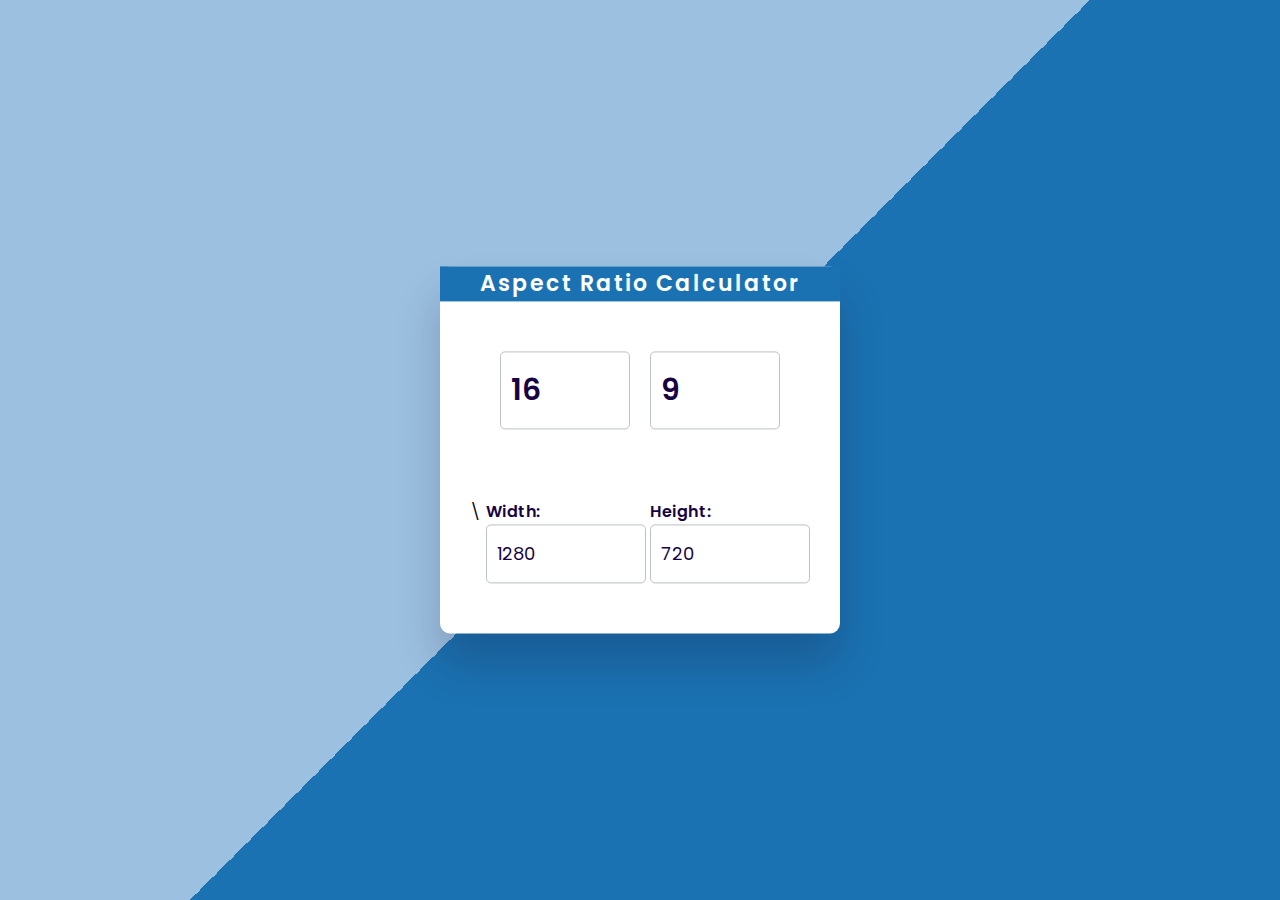
<file: js mini projects/aspect ratio calculator/index.html>
<!DOCTYPE html>
<html lang="en">
    <head>
        <title>Asapect Ratio Calculator</title>
        <meta charset="UTF-8">
        <meta name="viewport" content="width=device-width, initial-scale=1">
        <link
            href="https://fonts.googleapis.com/css2?family=Poppins:wght@400;600&display=swap"
            rel="stylesheet"
        />
        <style media="screen">
            * {
            padding: 0;
            margin: 0;
            box-sizing: border-box;
            font-family: "Poppins", sans-serif;
        }
        body {
                height: 100vh;
            background: linear-gradient(
                135deg,
                #9cc0e0 50%,
                #1b72b2 50%
            );
        }
        .container {
            width: 400px;
            background-color: #ffffff;
            padding: 50px 30px;
            position: absolute;
            transform: translate(-50%, -50%);
            top: 50%;
            left: 50%;
            border-radius: 10px;
            box-shadow: 0 30px 45px rgba(18, 8, 39, 0.2);
        }
        h2 {
            text-align: center;
            font-size: 22px;
                margin-top: -50px;
                background: #1b72b2;
                margin-right: -30px;
                color: white;
                margin-left: -30px;
            line-height: 1.6;
            font-weight: 600;
            letter-spacing: 2px;
        }
        h2 span {
            color: #895cf3;
        }
        .wrapper-1 {
            display: flex;
            justify-content: center;
            align-items: center;
            margin: 50px 0 70px 0;
            gap: 10px;
        }
        .wrapper-1 input {
            width: 130px;
        
            font-size: 30px;
            font-weight: 600;
        }
        .wrapper-1 input:last-child{
            margin-left: 10px;
        }
        input {
            padding: 15px 10px;
            border: 1px solid #bbc0c5;
            border-radius: 5px;
            color: #170444;
            outline: none;
        }
        input:focus {
            border: 2px solid #895cf3;
        }
        label {
            color: #170444;
            font-weight: 600;
            letter-spacing: 0.6px;
        }
        .box {
            display: flex;
            justify-content: space-between;
        
        }
        .wrapper-2,
        .wrapper-3 {
            display: flex;
            flex-direction: column;
        
        }
        .wrapper-2 input,
        .wrapper-3 input {
            width: 100%;
                width: 160px;
            font-size: 18px;
        }
        </style>
    </head>
    <body>
    <div class="container">
        <h2>Aspect Ratio Calculator</h2>
        <div class="wrapper-1">
            <input type="number" id="ratio-width" value="16">
            <input type="number" id="ratio-height" value="9">
        </div>
        <div class="box">\
            <div class="wrapper-2">
                <label for="width">Width:</label>
                <input type="number" id="width" value="1280">
            </div>
            <div class="wrapper-3">
                <label for="height">Height:</label>
                <input type="number" id="height" value="720">
            </div>
        </div>
    </div>
    <script type="text/javascript">
        let ratioWidth = document.getElementById("ratio-width");
let ratioHeight = document.getElementById("ratio-height");
let width = document.getElementById("width");
let height = document.getElementById("height");

let calculateWidth = () => {
    let aspectRatio = ratioWidth.value / ratioHeight.value;
    width.value = parseFloat((height.value * aspectRatio).toFixed(2));
};

let calculateHeight = () => {
    let aspectRatio = ratioWidth.value / ratioHeight.value;
    height.value = parseFloat((width.value / aspectRatio).toFixed(2));
};

height.addEventListener("input", calculateWidth);
width.addEventListener("input", calculateHeight);
ratioHeight.addEventListener("input", calculateHeight);
ratioWidth.addEventListener("input", calculateHeight);
    </script>
    </body>
</html>
</file>
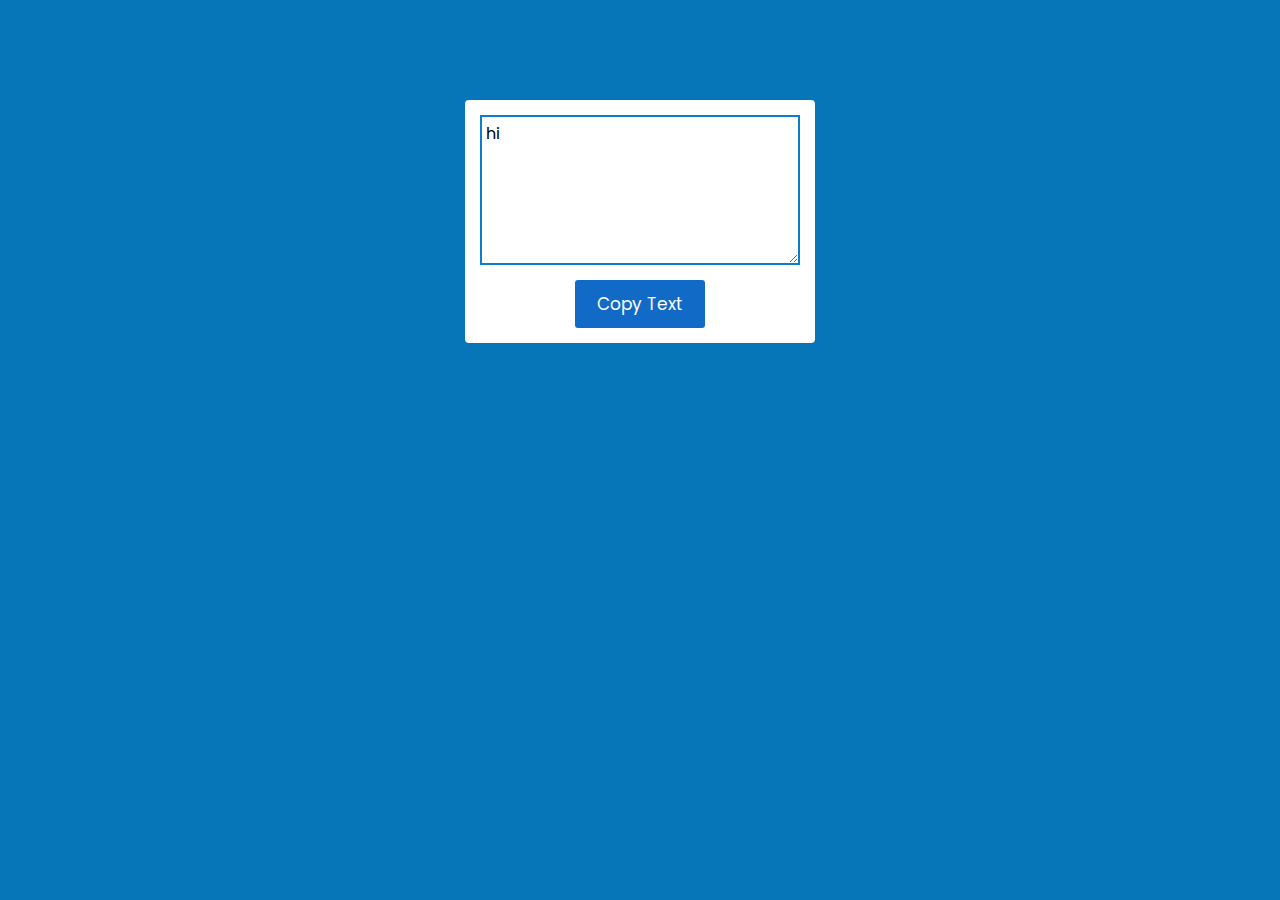
<file: js mini projects/copy to clipboard/index.html>
<!DOCTYPE html>
<html lang="en">
  <head>
    <meta name="viewport" content="width=device-width, initial-scale=1.0" />
    <title>Copy Text From Input Field</title>
    <!-- Google Fonts -->
    <link
      href="https://fonts.googleapis.com/css2?family=Poppins&display=swap"
      rel="stylesheet"
    />
    <!-- Stylesheet -->
    <style media="screen">
    * {
padding: 0;
margin: 0;
box-sizing: border-box;
font-family: "Poppins", sans-serif;
}
body {
background: rgb(6, 118, 185);
text-align: center;
align-items: center;
justify-content: center;
}
.container {
width: 350px;
background: white;
margin: 100px auto;
padding: 15px;
border-radius: 4px;
}
.container textarea {
width: 100%;
min-height: 150px;
border: 2px solid rgb(11, 127, 205);
padding: 4px;
font-size: 16px;
}
.container button {
padding: 11px 22px;
background: rgb(17, 106, 198);
color: white;
border: none;
border-radius: 3px;
font-size: 17px;
margin-top: 8px;
}
    </style>
  </head>
  <body>
    <div class="container">
      <textarea type="text" id="text">hi</textarea>

      <button onclick="copy('text')">Copy Text</button>
    </div>

    <!-- Script -->
    <script type="text/javascript">
    //Pass the id of the <input> element to be copied as a parameter to the copy()
    let copy = (textId) => {
      //Selects the text in the <input> elemet
      document.getElementById(textId).select();
      //Copies the selected text to clipboard
      document.execCommand("copy");
    };
    </script>
  </body>
</html>
</file>
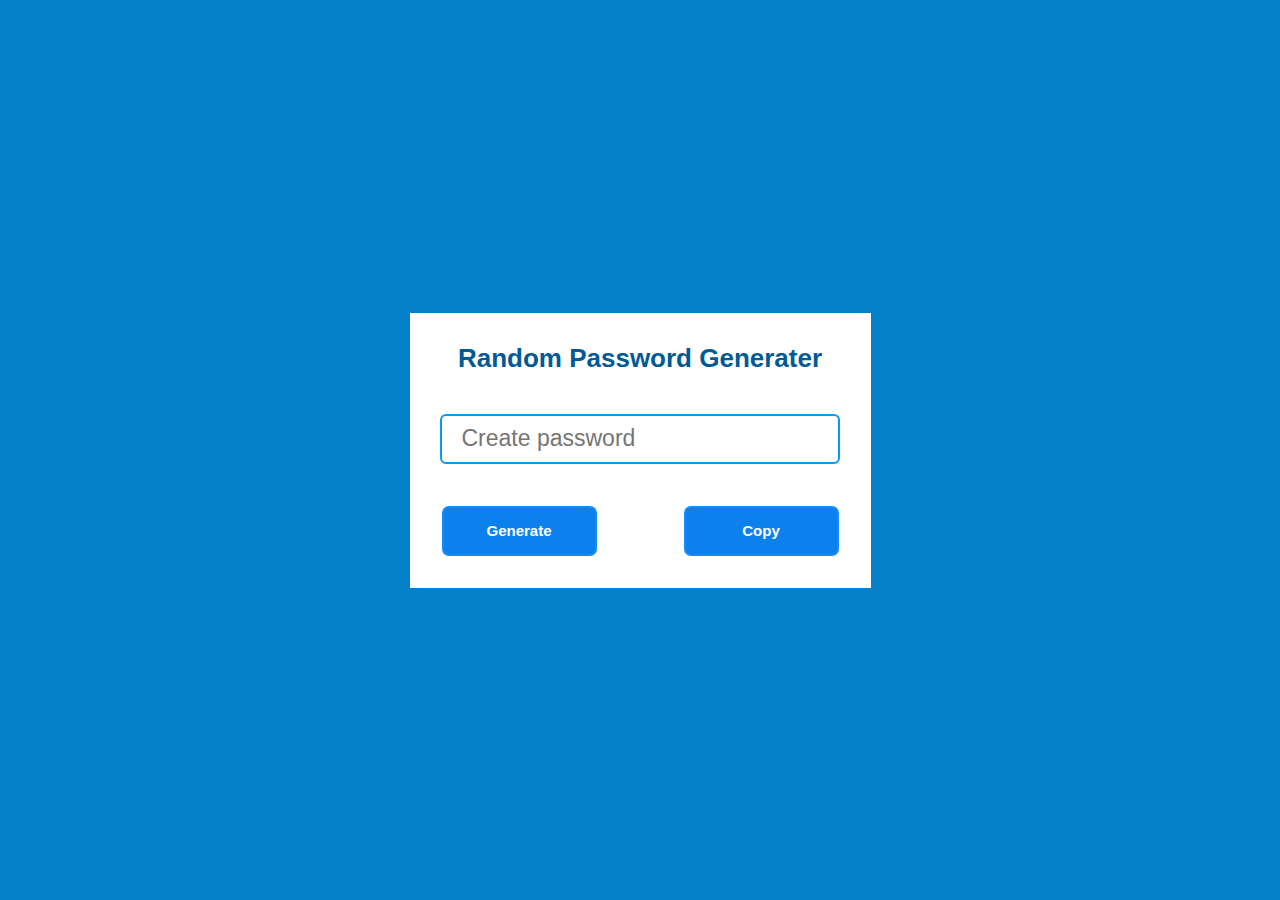
<file: js mini projects/randon password/index.htm>
<!DOCTYPE html>
<html lang="en">

<head>
    <style>
        * {
            margin: 0;
            padding: 0;
            user-select: none;
            box-sizing: border-box;
        }

        body {
            background-color: #0581ca;
            justify-content: center;
            align-items: center;
            display: flex;
            min-height: 100vh;
        }

 .box{
   background-color: white;
   padding-top: 30px;
   padding: 30px;
 
 }
 .box h2{
   margin-bottom: 40px;
   text-align: center;
   font-size: 26px;
   color: #015a96;
   font-family: sans-serif;
 }

        input {
          padding: 20px;
            user-select: none;
            height: 50px;
            width: 400px;
            border-radius: 6px;
            border: none;
            border: 2px solid rgb(13, 152, 245);
            outline: none;
            font-size: 22px;
        }
        input::placeholder{
          font-size: 23px;
        } 
 
        #button {
            font-family: sans-serif;
            font-size: 15px;
   
            margin-top: 40px;
            border: 2px solid rgb(20, 139, 250);
            width: 155px;
            height: 50px;
            text-align: center;
            background-color: #0c81ee;
            display: flex;
            color: rgb(255, 255, 255);
            justify-content: center;
            align-items: center;
            cursor: pointer;
            border-radius: 7px;
     
         
        }
 .btn2{
   margin-left: 85px
 }

        #button:hover {
            color: white;
            background-color: black;
        }
 
    </style>
	
    <meta charset="UTF-8">
    <meta name="viewport" content="width=device-width, initial-scale=1.0">
    <title>Random Password Generater</title>
</head>

<body>
    <div class="body">
    
 <div class="box">
     <h2>Random Password Generater</h2>
        <input type="text" name="" placeholder="Create password" id="password" readonly>
        
 
        <table>
          <th><div id="button" class="btn1"onclick="genPassword()">Generate</div></th>
          <th><a  id="button" class="btn2" onclick="copyPassword()">Copy</a></th>
        </table>
    </div>
    </div>
</body>
<script>
    var password=document.getElementById("password");
    function genPassword() {
        var chars = "0123456789abcdefghijklmnopqrstuvwxyz!@#$%^&*()ABCDEFGHIJKLMNOPQRSTUVWXYZ";
        var passwordLength = 12;
        var password = "";
        for (var i = 0; i <= passwordLength; i++) {
            var randomNumber = Math.floor(Math.random() * chars.length);
            password += chars.substring(randomNumber, randomNumber +1);
        }
        document.getElementById("password").value = password;

    }
    function copyPassword() {
  var copyText = document.getElementById("password");
  copyText.select();
  copyText.setSelectionRange(0, 999);
  document.execCommand("copy");
  
}

</script>

</html>
</file>
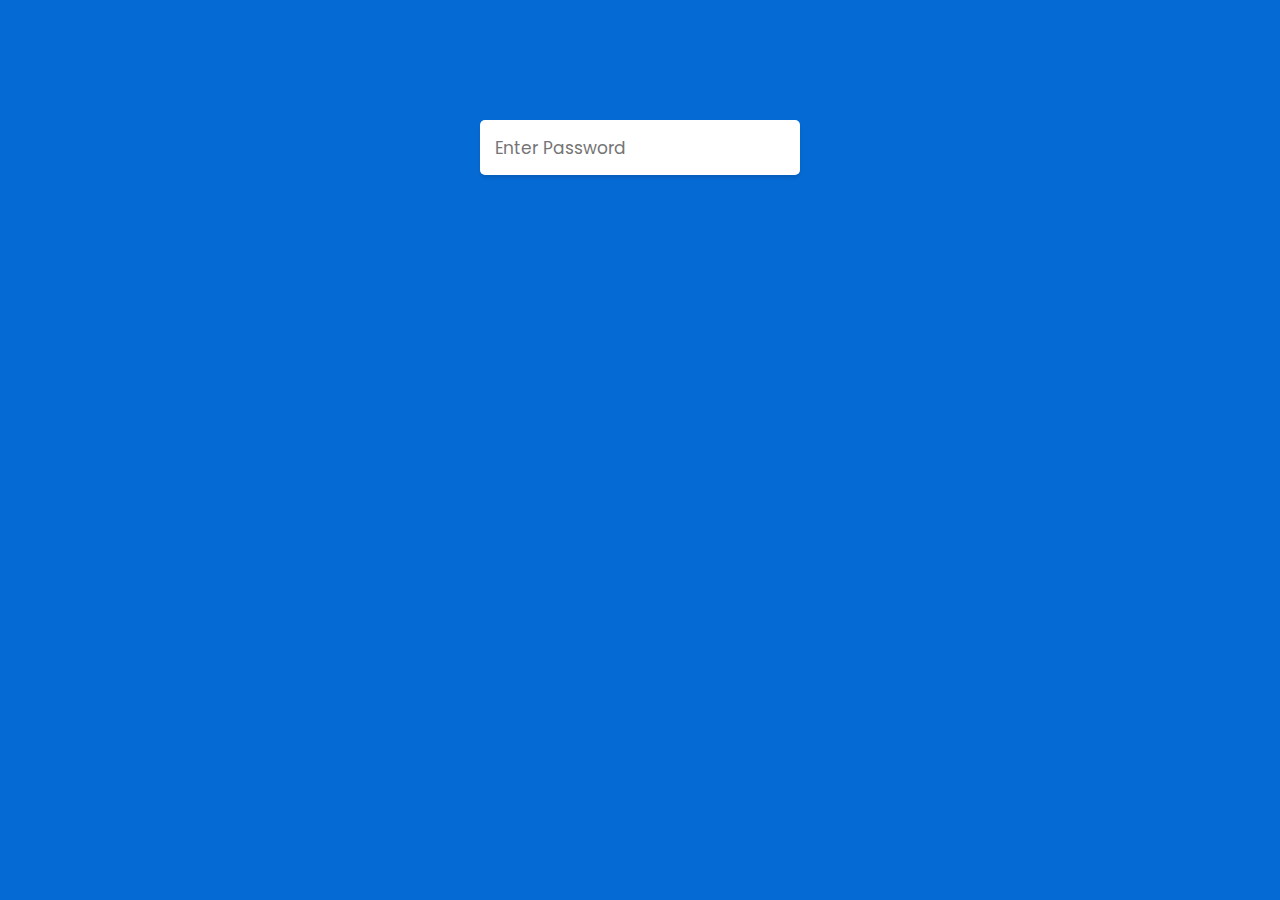
<file: js mini projects/show hide password/index.html>
<!DOCTYPE html>

<html lang="en" dir="ltr">
  <head>
    <meta charset="utf-8">
    <title>Password Show or Hide Toggle</title>

    
    <style media="screen">
      @import url('https://fonts.googleapis.com/css?family=Poppins:400,500,600,700&display=swap');
*{
  margin: 0;
  padding: 0;
  box-sizing: border-box;
  font-family: 'Poppins', sans-serif;
}
body{
  display: flex;
  height: 100%;
  place-items: center;
  background: #066ad4;
}
.wrapper{
  position: relative;
  height: 55px;
  width: 320px;
  margin: 120px auto;
  border-radius: 5px;
  box-shadow: 0px 3px 3px rgba(0,0,0,0.1);
}
.wrapper input{
  width: 100%;
  height: 100%;
  border: none;
  padding-left: 15px;
  font-size: 18px;
  outline: none;
  border-radius: 5px;
}
.wrapper input::placeholder{
  font-size: 17px;
}
.wrapper span{
  position: absolute;
  right: 15px;
  top: 50%;
  transform: translateY(-50%);
  font-size: 20px;
  color: #0a2d5f;
  cursor: pointer;
  display: block;
}

.wrapper span i.hide-btn::before{
  content: "\f070";
}
    </style>
  </head>
  <body>
    <div class="wrapper">
      <input type="password" placeholder="Enter Password" required>
      <span class="show-btn"><i class="fas fa-eye"></i></span>
    </div>
    <script>
      const passField = document.querySelector("input");
      const showBtn = document.querySelector("span i");
      showBtn.onclick = (()=>{
        if(passField.type === "password"){
          passField.type = "text";
          showBtn.classList.add("hide-btn");
        }else{
          passField.type = "password";
          showBtn.classList.remove("hide-btn");
        }
      });
    </script>

  </body>
</html>
</file>
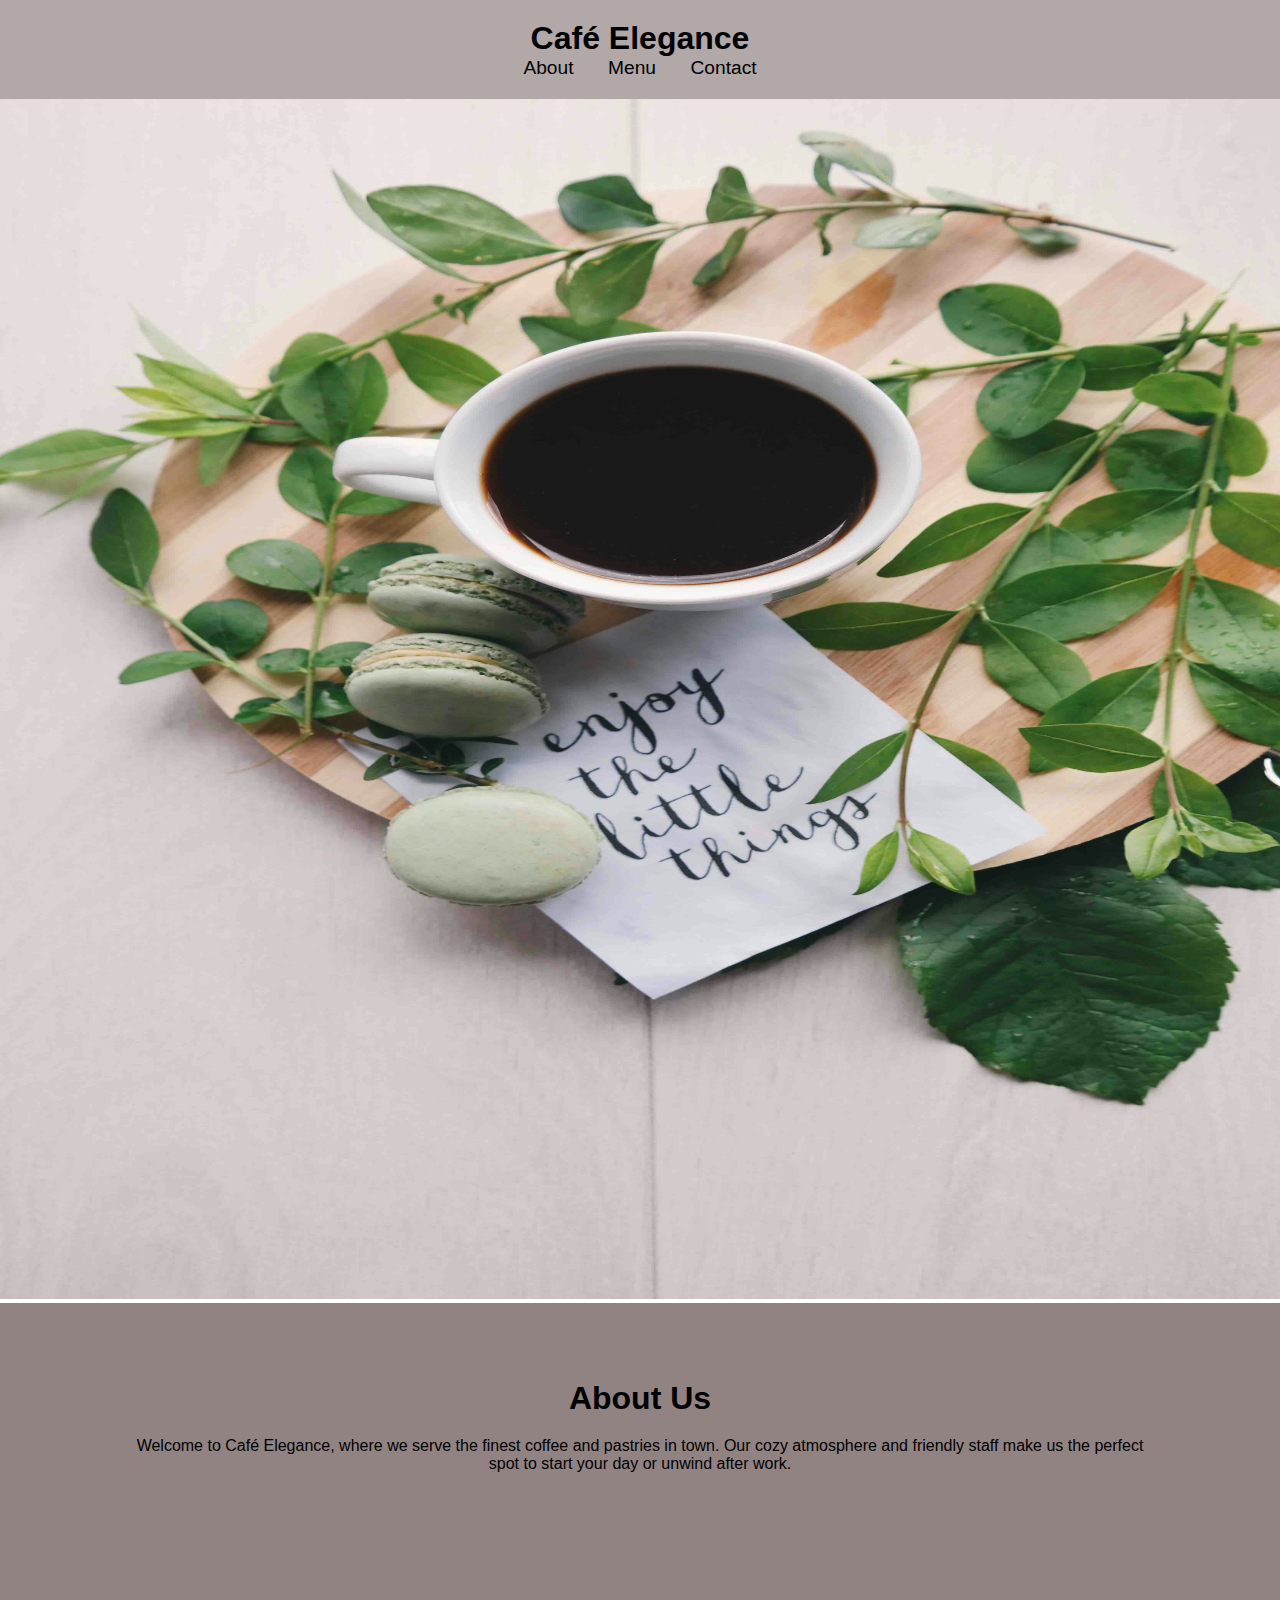
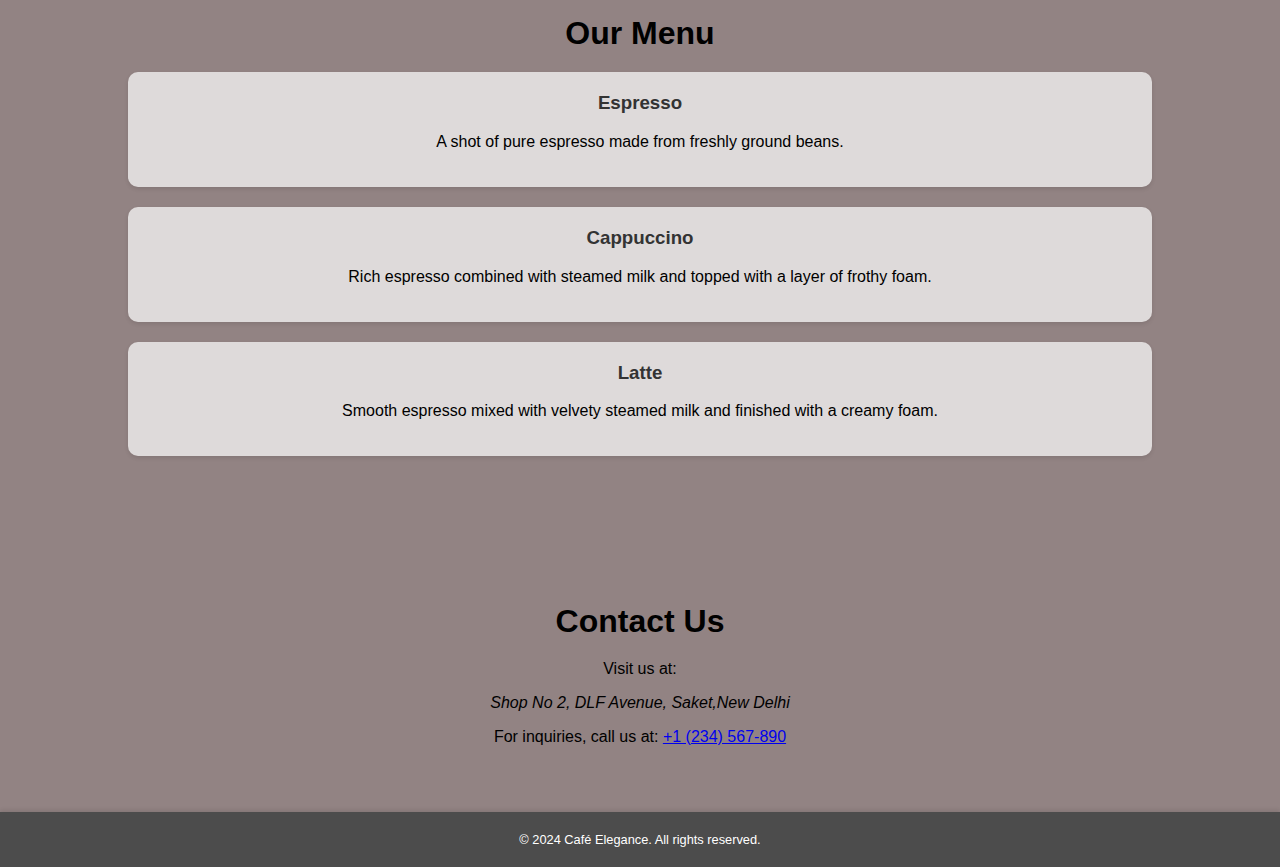
<file: js mini projects/simple website/index.html>
<!DOCTYPE html>
<html lang="en">
    <head>
        <title>Café Elegance</title>
        <meta charset="UTF-8">
        <meta name="viewport" content="width=device-width, initial-scale=1">
        <link href="style.css" rel="stylesheet">
    </head>
    <body>
        <header>
            <div class="container">
                <h1>Café Elegance</h1>
                <nav>
                    <a href="#about">About</a>
                    <a href="#menu">Menu</a>
                    <a href="#contact">Contact</a>
                </nav>
        
            </div>
        </header>
        <img loading="lazy" decoding="async" src="coffee.jpg" height="1200" width="1400">
        
        <section id="about" class="section">
            <div class="container">
                <h2>About Us</h2>
                <p>Welcome to Café Elegance, where we serve the finest coffee and pastries in town. Our cozy atmosphere and friendly staff make us the perfect spot to start your day or unwind after work.</p>
            </div>
        </section>
        <section id="menu" class="section">
            <div class="container">
                <h2>Our Menu</h2>
                <div class="menu-item">
                    <h3>Espresso</h3>
                    <p>A shot of pure espresso made from freshly ground beans.</p>
                </div>
                <div class="menu-item">
                    <h3>Cappuccino</h3>
                    <p>Rich espresso combined with steamed milk and topped with a layer of frothy foam.</p>
                </div>
                <div class="menu-item">
                    <h3>Latte</h3>
                    <p>Smooth espresso mixed with velvety steamed milk and finished with a creamy foam.</p>
                </div>
            </div>
        </section>
        <section id="contact" class="section">
            <div class="container">
                <h2>Contact Us</h2>
                <p>Visit us at:</p>
                <address>Shop No 2, DLF Avenue, Saket,New Delhi</address>
                <p>For inquiries, call us at: <a href="tel:+91-11-46019032">+1 (234) 567-890</a></p>
            </div>
        </section>
        <footer>
            <div class="container">
                <p>&copy; 2024 Café Elegance. All rights reserved.</p>
            </div>
        </footer>
    </body>
</html>
</file>
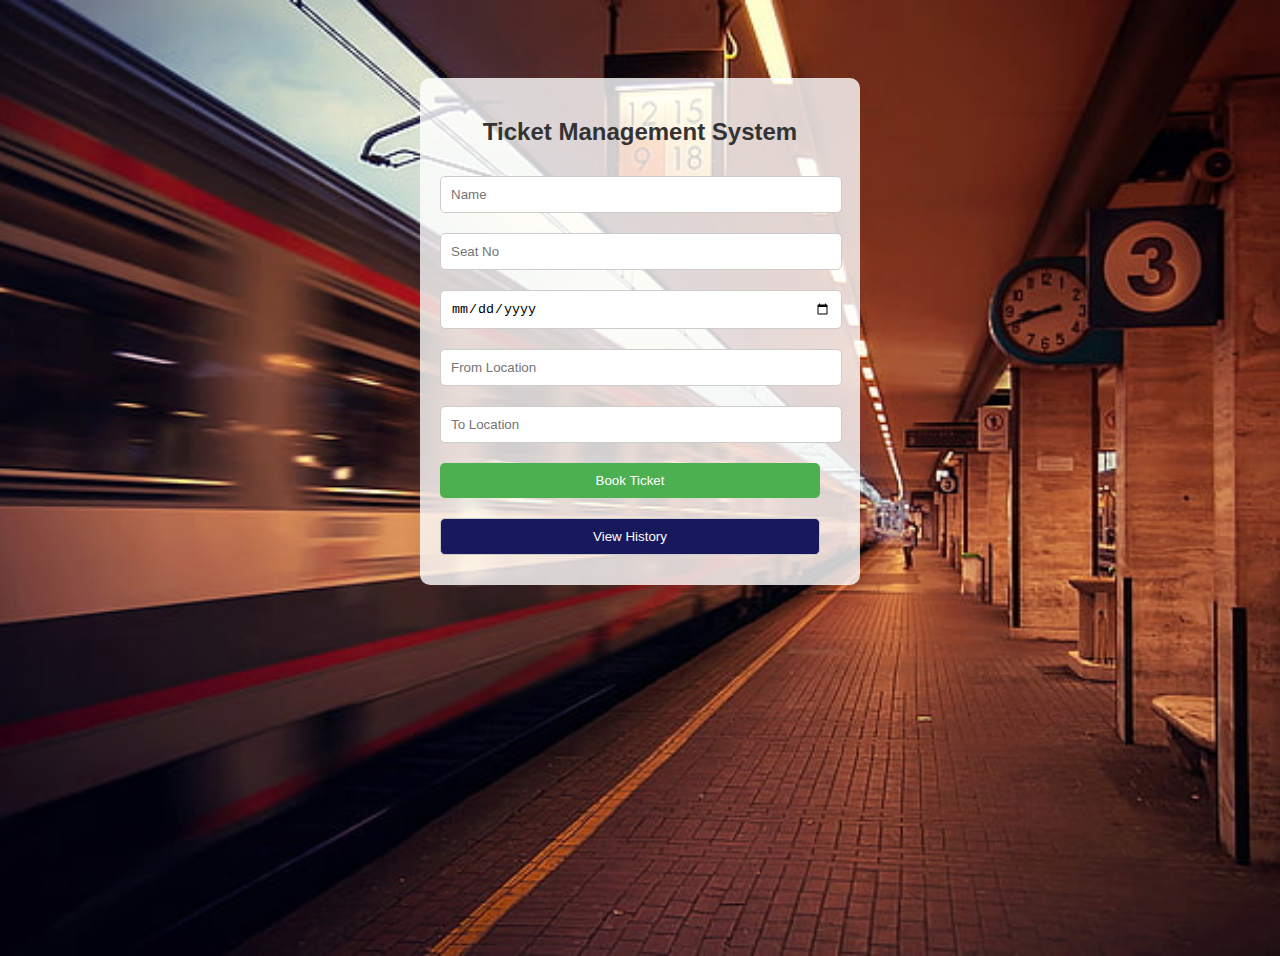
<file: js mini projects/Ticket Management System/index.html>
<!DOCTYPE html>
<html lang="en">
<head>
<meta charset="UTF-8">
<meta name="viewport" content="width=device-width, initial-scale=1.0">
<title>Ticket Management System</title>
<link rel="stylesheet" type="text/css" href="style.css">
</head>
<body>


<div class="background-img">
<div class="ticket-section">
    <form id="ticket-form">
        <h2>Ticket Management System</h2>
        <input type="text" id="name" placeholder="Name" required><br>
        <input type="text" id="seat" placeholder="Seat No" required><br>
        <input type="date" id="date" required><br>
        <input type="text" id="from" placeholder="From Location" required><br>
        <input type="text" id="to" placeholder="To Location" required><br>
        <input type="submit" value="Book Ticket">
    </form>
    <button id="view-history-btn">View History</button>
</div>
</div>
<div id="ticket-history" style="display: none;">
    <h3>Ticket History</h3>
    <table id="history-table">
        <thead>
            <tr>
                <th>Ticket ID</th>
                <th>Name</th>
                <th>Seat No</th>
                <th>Date</th>
                <th>From Location</th>
                <th>To Location</th>
                <th>Action</th>
            </tr>
        </thead>
        <tbody id="history-table-body">
            <!-- Ticket history rows will be dynamically added here -->
        </tbody>
    </table>
</div>

<script src="script.js"></script>

</body>
</html>
</file>
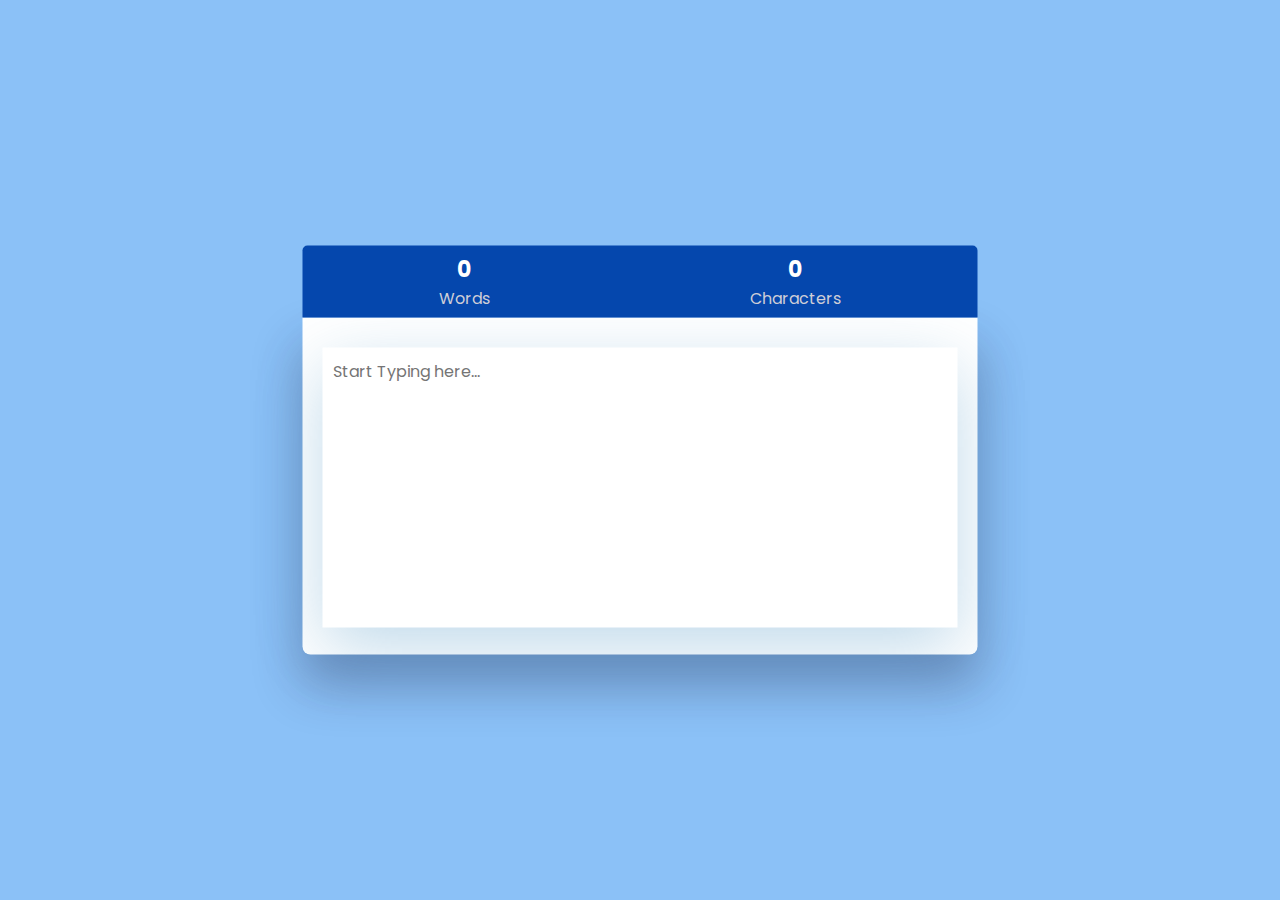
<file: js mini projects/word counter/index.html>
<!DOCTYPE html>
<html lang="en">
  <head>
    <meta name="viewport" content="width=device-width, initial-scale=1.0" />
    <title>Document</title>
    <!-- Google Font -->
    <link
      href="https://fonts.googleapis.com/css2?family=Poppins:wght@400;700&display=swap"
      rel="stylesheet"
    />
    <!-- Stylesheet -->
  <style media="screen">
  * {
padding: 0;
margin: 0;
box-sizing: border-box;
font-family: "Poppins", sans-serif;
}
body {
background-color: #8bc1f7;
}
.wrapper {
position: absolute;
width: 75vmin;
transform: translate(-50%, -50%);
top: 50%;
left: 50%;
}
.container {
background-color: #ffffff;
padding: 30px 20px 20px 20px;
border-radius: 0px 0px 8px 8px;
box-shadow: 0 30px 50px rgba(30, 21, 49, 0.3);
}


.count {
background-color: #0547ad;
width: 100%;
padding: 7px;
position: relative;
display: flex;
font-family: sans-serif;
justify-content: space-around;
text-align: center;
border-radius: 5px 5px 0px 0px;
}
.count p {
color: #ceced7;
}
.count h5 {
color: #ffffff;
font-size: 22px;
}


textarea {
width: 100%;
border: none;
resize: none;
outline: none;
font-size: 16px;
line-height: 28px;
padding: 10px;
max-height: 280px;
color: #0e101a;
box-shadow: 0 20px 65px rgba(61, 139, 190, 0.33);
}
  </style>
  </head>
  <body>
    <div class="wrapper">


      <div class="count">
        <div>
          <h5 id="word-count">0</h5>
          <p>Words</p>
        </div>
        <div>
          <h5 id="charac-count">0</h5>
          <p>Characters</p>
        </div>
      </div>


      <div class="container">

        <textarea
          id="input-textarea"
          rows="12"
          placeholder="Start Typing here..."
        ></textarea>
      </div>


    </div>
    <!-- Script -->
    <script type="text/javascript">
    let inputTextArea = document.getElementById("input-textarea");
    let characCount = document.getElementById("charac-count");
    let wordCount = document.getElementById("word-count");

    inputTextArea.addEventListener("input", () => {
      characCount.textContent = inputTextArea.value.length;
      let txt = inputTextArea.value.trim();
      wordCount.textContent = txt.split(/\s+/).filter((item) => item).length;
    });
    </script>
  </body>
</html>
</file>
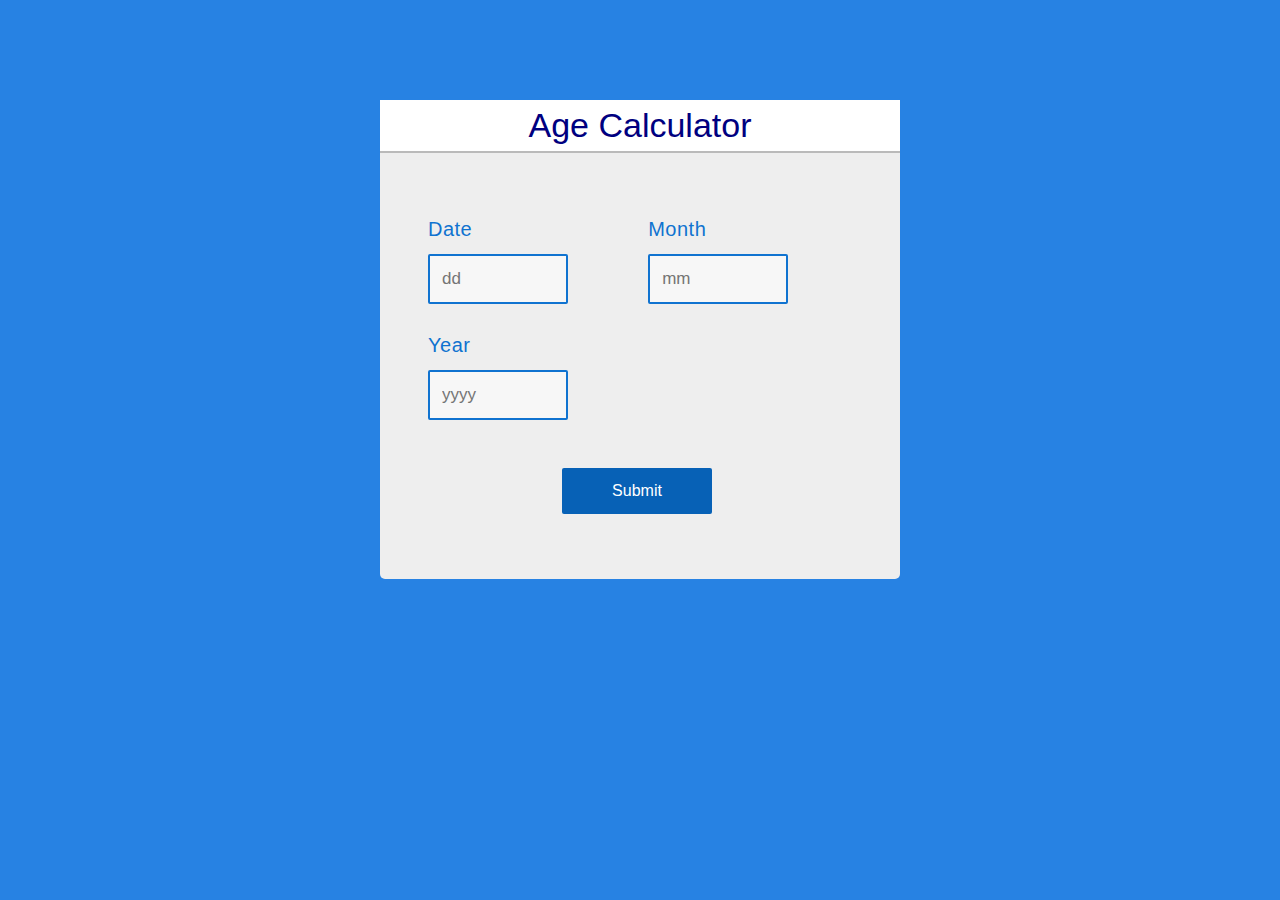
<file: js mini projects/age DOB/i9ndex.html>
<!DOCTYPE html>
<html>
<head>
	<title>JavaScript Age Calculator</title>
  <style media="screen">
    body{
	font-family: Arial, Helvetica, sans-serif;
	background-color: #2782e3;
	font-size: 15px;
	line-height: 1.5;
	padding: 0;
	margin: 0;
}
* {
	box-sizing: border-box;
}
.container{
	width:520px;
	height: auto;
	margin: 100px auto;
	background-color: #eee;
 
	border-radius: 5px;
}
.base{
	width: 100%;
	 
	margin: 0;
	overflow: hidden;
	display: block;
	float: none;
}
.block {
  width: 12rem;
  padding: 0.5rem 1.5rem;
  margin: 0 0 0 1.5rem;
  display: inline-block;
}
.base h4{
	font-size: 26px;
	text-align: center;
	font-family: sans-serif;
	font-weight: normal;
  margin-top: 0px;
  box-shadow: 0px 2px #bababa;
  background: white;
  font-size: 34px;
	color: navy;
}
 
.title{
	font-size: 20px;
	text-align: left;
	font-family: sans-serif;
	font-weight: normal;
	line-height: 0.5;
	letter-spacing: 0.5px;
	word-spacing: 2.7px;
	color: #1073d0;
}
input[type=text] {
	width: 140px;
	margin: auto;
	outline: none;
  min-height: 50px;
	border: 2px solid #1073d0;
	padding: 12px;
	background-color: #f7f7f7;
    border-radius: 2px;
    color: #1073d0;
    font-size: 17px;
}
input[type=text]:focus{
	background-color: #ffffff;
	border: 2px solid orange;
	outline: none;
}
input[type=button]{
	width: 150px;
	margin-left: 35%;
  margin-top: 40px;
	outline: none;
	border: none;
	border-radius: 2px;
	background-color: #0761b6;
	color: #ffffff;
	padding: 14px 16px;
	text-align: center;
  
	font-size: 16px;
}
input[type=button]:hover{
	background-color: #003669;
}
 
#age{
	display: block;
	margin: 10px;
  margin-top: 35px;
	padding: 10px;
  padding-bottom: 20px;
	overflow: hidden;
	font-family: verdana;
	font-size: 23px;
	font-weight: normal;
	line-height: 1.5;
	word-spacing: 2.7px;
	color: navy;
}
  </style>
</head>
<body>

<div class="container">
  <form>
  	<div class="base">
  		<div class="enter">
  		<h4>Age Calculator</h4>
  	</div>
  <div class="block">
  	<p class="title">Date</p>
  	<input type="text" name="date" id="date" placeholder="dd" required="required" minlength="1" maxlength="2" />
  </div>
  <div class="block">
  	<p class="title">Month</p>
    <input type="text" name="month" id="month" placeholder="mm" required="required" minlength="1" maxlength="2" />
  </div>
  <div class="block">
  	<p class="title">Year</p>
    <input type="text" name="year" id="year" placeholder="yyyy" required="required" minlength="4" maxlength="4" />
  </div>
  </div>
  <div class="base">
  	<div class="enter">
    <input type="button" name="submit" value="Submit" onclick="age()" />
    </div>
  </div>
    <div id="age"></div>
  </form>
</div>
<script type="text/javascript">
  function age() {
  var d1 = document.getElementById('date').value;
  var m1 = document.getElementById('month').value;
  var y1 = document.getElementById('year').value;

  var date = new Date();
  var d2 = date.getDate();
  var m2 = 1 + date.getMonth();
  var y2 = date.getFullYear();
  var month = [31, 28, 31, 30, 31, 30, 31, 31, 30, 31, 30, 31];

  if(d1 > d2){
  	d2 = d2 + month[m2 - 1];
  	m2 = m2 - 1;
  }
  if(m1 > m2){
  	m2 = m2 + 12;
  	y2 = y2 - 1;
  }
  var d = d2 - d1;
  var m = m2 - m1;
  var y = y2 - y1;

  document.getElementById('age').innerHTML = 'Your Age is '+y+' Years '+m+' Months '+d+' Days';
}
</script>
<body>
<html>
</file>
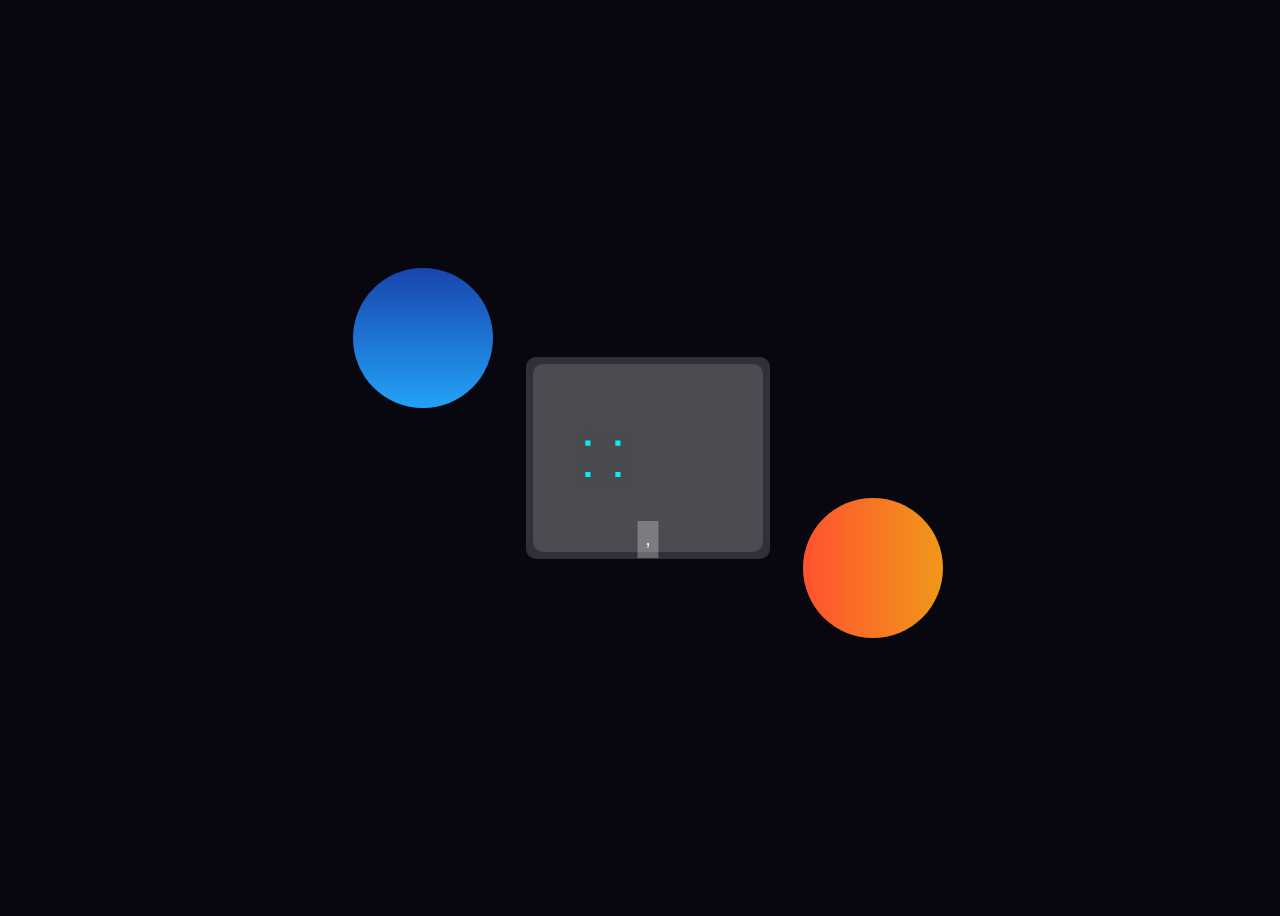
<file: js mini projects/clock/watch.html>
<!DOCTYPE html>
<html lang="en">
<head>
  <!--==== Design by Code Media (codemediaweb.com) ===-->

  <meta charset="UTF-8">
  <meta name="viewport" content="width=device-width, initial-scale=1.0">
  <meta http-equiv="X-UA-Compatible" content="ie=edge">
  <title>Document</title>
  <style media="screen">
    @import url("https://fonts.googleapis.com/css?family=Orbitron");
html {
  box-sizing: border-box;
}

*, *:before, *:after {
  box-sizing: border-box;
  outline: none;
}


body {
  position: relative;
  display: flex;
  flex-direction: column;
  align-items: center;
  justify-content: center;
  width: 100%;
    background-color: #080710;
  height: 100vh;
}

.background{
    width: 430px;
    height: 520px;
    position: absolute;
    transform: translate(-50%,-50%);
    left: 50%;
    top: 50%;
}
.background .shape{
    height: 140px;
    width: 140px;
    position: absolute;
    border-radius: 50%;
}
.shape:first-child{
    background: linear-gradient(
        #1845ad,
        #23a2f6
    );
    left: -80px;
    top: 70px;
}
.shape:last-child{
    background: linear-gradient(
        to right,
        #ff512f,
        #f09819
    );
    right: -80px;
    bottom: 80px;
}

.alarm-clock {
  position: relative;
  padding: 7px;
  backdrop-filter: blur(10px);
  border-radius: 10px;
  background-color: rgba(255,255,255,0.17);
}
.alarm-clock .date {
  position: absolute;
  bottom: 1px;
  left: 50%;
 background-color: rgba(255,255,255,0.27);
  padding: 8px;
  color: white;
  font-size: 18px;
  font-weight: 500;
  font-family: sans-serif;
  text-transform: uppercase;
  transform: translateX(-50%);
  z-index: 9;
}
.alarm-clock .time {
  position: relative;
  display: flex;
  align-items: center;
  justify-content: center;
  padding: 20px 40px 19px;
  background-color: rgba(255,255,255,0.13);
  border-radius: 10px;
  font-family: "Orbitron", sans-serif;
  font-size: 62px;
}
.alarm-clock .time span {
  position: relative;
  display: flex;
  flex-direction: row;
  align-items: center;
  justify-content: center;
  color: #09ecf8;
  text-shadow: 0 0 15px #375f08;
  line-height: 1.75;
  margin-bottom: 10px;

}
.alarm-clock .time span:nth-of-type(5) {
  width: 90px;
}
.alarm-clock .time span.colon {
  width: 14px;
  padding: 15px;
  text-align: center;
  animation: blink 2s infinite;

}

@keyframes blink {
  0% {
    opacity: 0;
  }
  30% {
    opacity: 1;
  }
  50% {
    opacity: 0;
  }
  70% {
    opacity: 1;
  }
  100% {
    opacity: 0;
  }
}
  </style>
</head>
<body>

    <div class="background">
        <div class="shape"></div>
        <div class="shape"></div>
    </div>
<div class="alarm-clock">
	<div class="date">
		<span class="month"></span>
		<span class="day"></span>,
		<span class="year"></span>
	</div>

	<div class="time">
		<span class="hours"></span>
		<span class="colon"> :</span>
		<span class="minutes"></span>
		<span class="colon"> : </span>
		<span class="seconds"></span>
	</div>
</div>
<script type="text/javascript">
  //Need to determine the constant of some id functions.
//No html function can be used directly in JavaScript
const hours = document.querySelector('.hours');
const minutes = document.querySelector('.minutes');
const seconds = document.querySelector('.seconds');

const month = document.querySelector('.month');
const day = document.querySelector('.day');
const year = document.querySelector('.year');

function setDate() {
  //The "new Date" method helps to get the current time from the device
  const now = new Date();
  
  // Now the information of month, day, year has to be received from the device
  const mm = now.getMonth();
  const dd = now.getDate();
  const yyyy = now.getFullYear();
  
  //Now the information of sec, min, hours has to be received from the device
  const secs = now.getSeconds();
  const mins = now.getMinutes();
  const hrs = now.getHours();
  
  //I have stored the names of all the months in the constant named "monthName"
  const monthName = [
  'January', 'February', 'March', 'April',
  'May', 'June', 'July', 'August', 'September',
  'October', 'November', 'December'];

 //Zero will be added when the time is below 10
  
  //As a result, time will always be two characters long
  if (hrs < 10) {
    hours.innerHTML = '0' + hrs;
  } else {
    hours.innerHTML = hrs;
  }

  if (secs < 10) {
    seconds.innerHTML = '0' + secs;
  } else {
    seconds.innerHTML = secs;
  }

  if (mins < 10) {
    minutes.innerHTML = '0' + mins;
  } else {
    minutes.innerHTML = mins;
  }
//"innerHTML" is used to display all the information in the webpage
  month.innerHTML = monthName[mm];
  day.innerHTML = dd;
  year.innerHTML = yyyy;
}

  //All of the above calculations are stored in "setDate".

//Now with the help of "setInterval" that calculation has to be updated every 1 second. This will update the time every second.
  
//1 second = 1000 milliseconds
setInterval(setDate, 1000);
</script>
</body>
</html>
</file>
<file: js mini projects/simple website/style.css>
body {
    font-family: Arial, sans-serif;
    margin: 0;
    padding: 0;
    background-size: cover;
    background-position: center;
    color: black;
}

.container {
    width: 80%;
    margin: 0 auto;
}

/* Header Styles */
header {
    background-color: rgba(146, 131, 131, 0.7);
    padding: 20px 0;
    box-shadow: 0 2px 4px rgba(0, 0, 0, 0.1);
}

header h1 {
    margin: 0;
    font-size: 2em;
    color: black;
    text-align: center;
}

nav {
    text-align: center;
}

nav a {
    color:black;
    text-decoration: none;
    padding: 0 15px;
    font-size: 1.2em;

}

/* Section Styles */
.section {
    padding: 50px 0;
    text-align: center;
    background-color: rgb(146, 131, 131);
}

.section h2 {
    font-size: 2em;
    margin-bottom: 20px;
    color:black;
}

.menu-item {
    background-color: rgba(255, 255, 255, 0.7);
    border-radius: 10px;
    box-shadow: 0 2px 4px rgba(0, 0, 0, 0.1);
    padding: 20px;
    margin-bottom: 20px;
}

.menu-item h3 {
    margin-top: 0;
    color: #333;
}

/* Footer Styles */
footer {
    background-color: rgba(0, 0, 0, 0.7);
    padding: 20px 0;
    text-align: center;
    box-shadow: 0 -2px 4px rgba(0, 0, 0, 0.1);
}

footer p {
    margin: 0;
    font-size: 0.8em;
    color: #fff;
}
</file>
<file: js mini projects/Ticket Management System/style.css>
body {
    font-family: Arial, sans-serif;
    background-color: #f1f1f1;
    padding: 20px;
    background-image: url('tkt.jpg');
    background-size: cover;
    background-position: center;
    height: 100vh;
}

.background-img {
    background-color: rgba(255, 255, 255, 0.8);
    padding: 20px;
    border-radius: 10px;
    max-width: 400px;
    margin: 50px auto;
}

h2 {
    text-align: center;
    color: #333;
}

.ticket-section {
    max-width: 400px;
    margin: 0 auto;
}

input[type="text"], input[type="date"], input[type="submit"] {
    width: calc(100% - 20px);
    padding: 10px;
    margin: 10px 0;
    border: 1px solid #ccc;
    border-radius: 5px;
}

input[type="submit"] {
    background-color: #4CAF50;
    color: white;
    border: none;
    border-radius: 5px;
    cursor: pointer;
    transition: background-color 0.3s;
}

input[type="submit"]:hover {
    background-color: #45a049;
}

#ticket-history {
    margin-top: 20px;
    background-color: #fff;
    padding: 20px;
    border-radius: 10px;
    box-shadow: 0 0 10px rgba(0, 0, 0, 0.1);
    display: none;
}
#view-history-btn{
    background-color:rgb(24, 24, 92);
    color: white;
    cursor: pointer;
    transition: background-color 0.3s;
    width: calc(100% - 20px);
    padding: 10px;
    margin: 10px 0;
    border: 1px solid #ccc;
    border-radius: 5px;

}

#history-table {
    width: 100%;
    border-collapse: collapse;
}

#history-table th, #history-table td {
    padding: 8px;
    border-bottom: 1px solid #ddd;
}

#history-table th {
    background-color: #f2f2f2;
    text-align: left;
}

#history-table td {
    text-align: center;
}

.delete-btn {
    background-color: #dc3545;
    color: white;
    border: none;
    border-radius: 5px;
    padding: 5px 10px;
    cursor: pointer;
}
</file>
